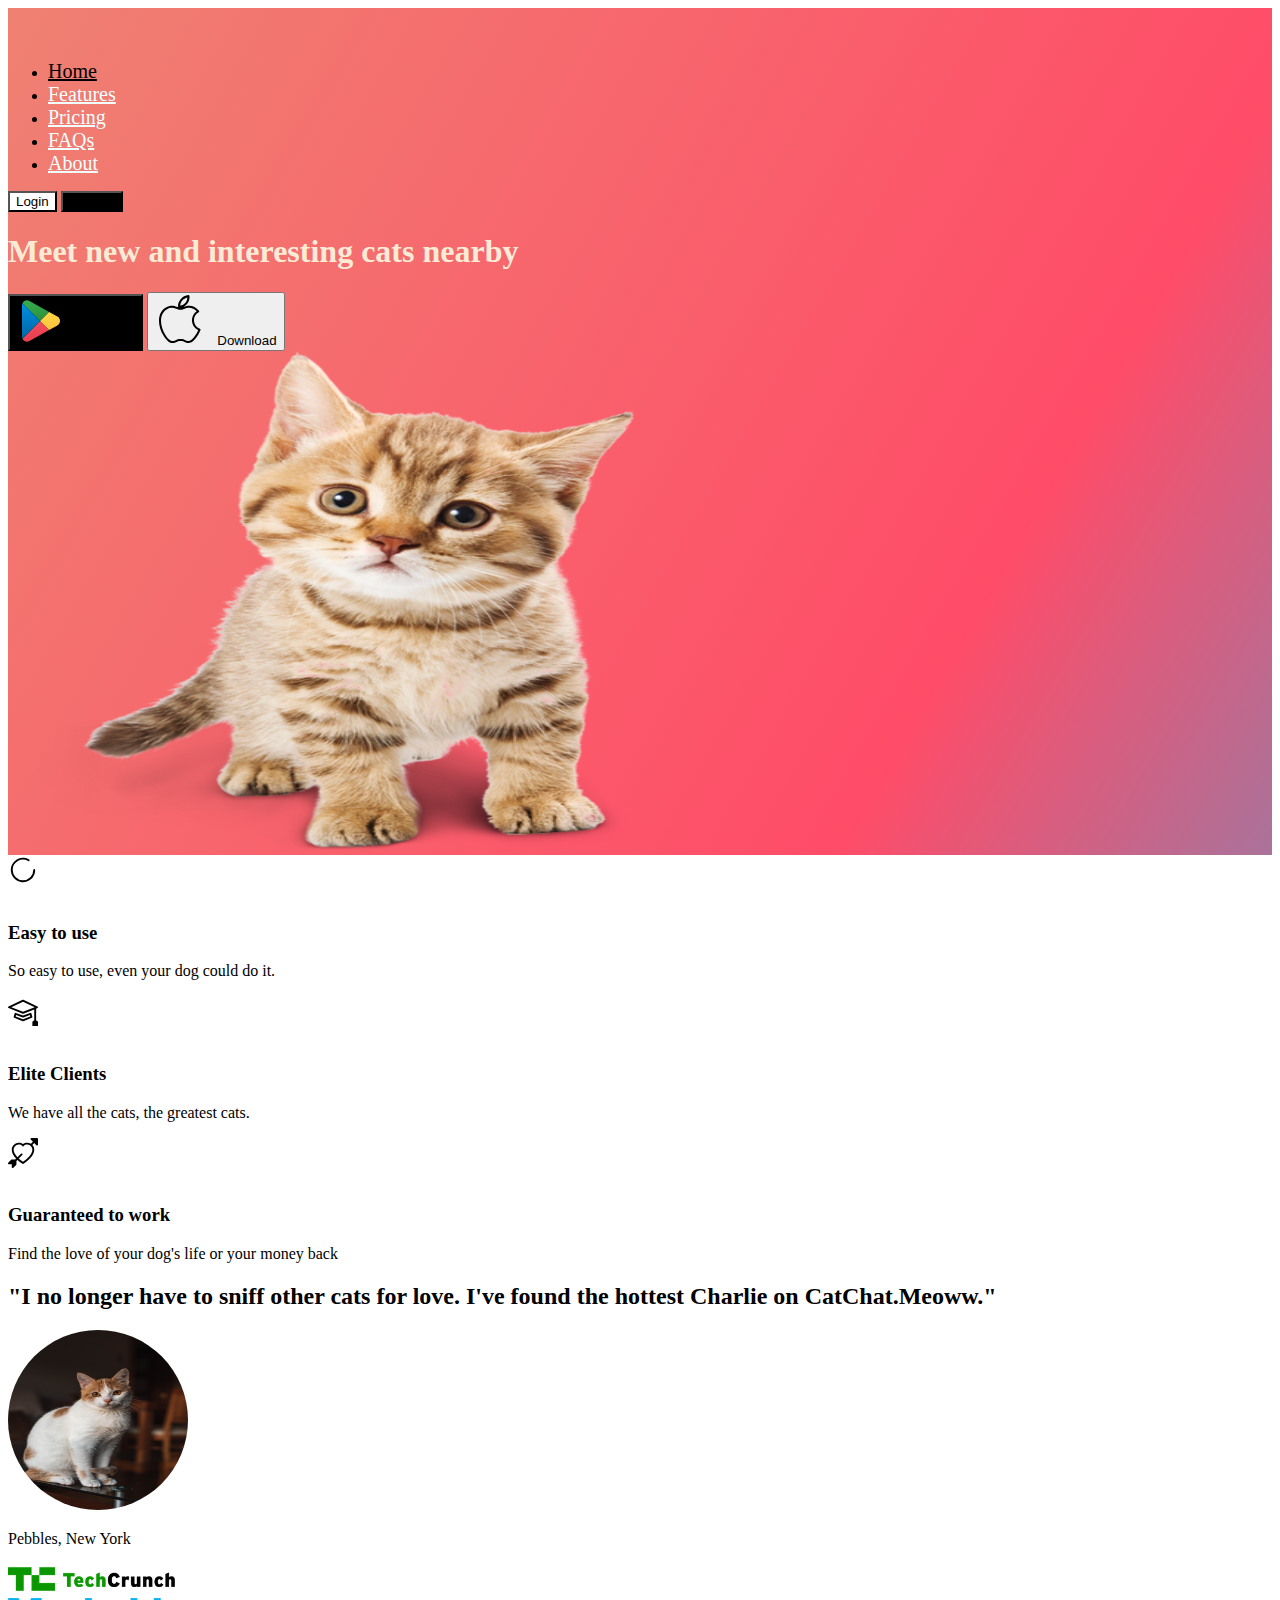
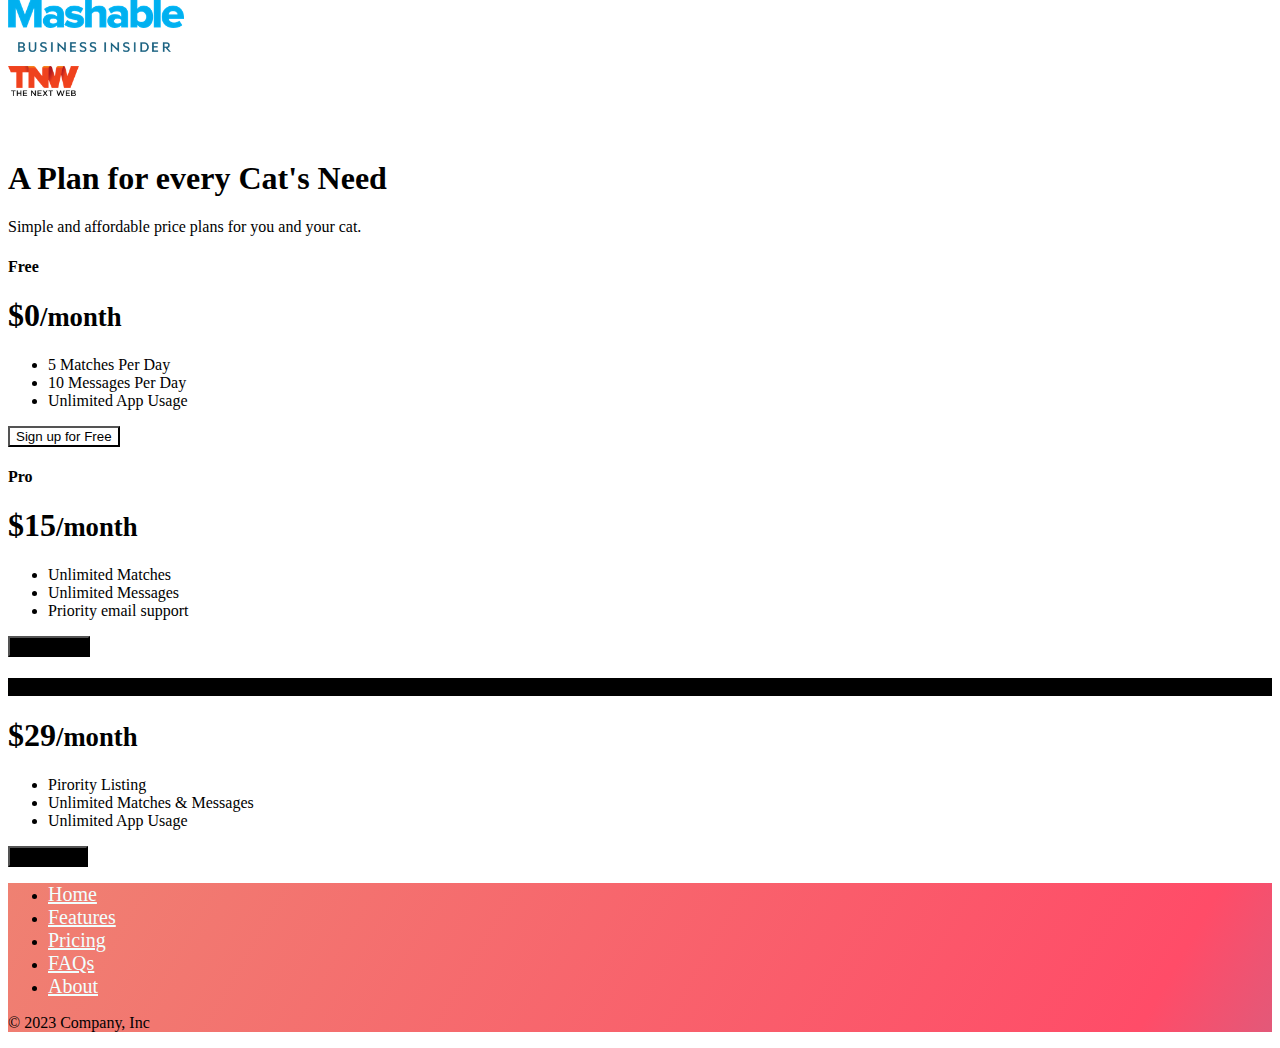
<file: index.html>
<!DOCTYPE html>
<html lang="en">

<head>
  <meta charset="UTF-8">
  <meta name="viewport" content="width=device-width, initial-scale=1.0">
  <title>CatChat</title>

  <link href="https://cdn.jsdelivr.net/npm/bootstrap@5.3.2/dist/css/bootstrap.min.css" rel="stylesheet" integrity="sha384-T3c6CoIi6uLrA9TneNEoa7RxnatzjcDSCmG1MXxSR1GAsXEV/Dwwykc2MPK8M2HN" crossorigin="anonymous">
  <link rel="stylesheet" href="style.css">
</head>

<body>

  
  <!-- Title -->
  <section id="title" class="gradient-background" >
    <div class="container">
      <header class="d-flex flex-wrap align-items-center justify-content-center justify-content-md-between py-3 mb-4 ">
        <div class="col-md-3 mb-2 mb-md-0">
          <a href="/" class="d-inline-flex link-body-emphasis text-decoration-none">
            <svg class="bi" width="40" height="32" role="img" aria-label="Bootstrap"><use xlink:href="#bootstrap"></use></svg>
          </a>
        </div>
  
        <ul class="nav col-12 col-md-auto mb-2 justify-content-center mb-md-0">
          <li><a href="#" class="nav-link px-2 link-secondary home">Home</a></li>
          <li><a href="#" class="nav-link px-2">Features</a></li>
          <li><a href="#" class="nav-link px-2">Pricing</a></li>
          <li><a href="#" class="nav-link px-2">FAQs</a></li>
          <li><a href="#" class="nav-link px-2">About</a></li>
        </ul>
  
        <div class="col-md-3 text-end">
          <button type="button" class="btn btn-outline-primary me-2">Login</button>
          <button type="button" class="btn btn-primary">Sign-up</button>
        </div>
      </header>
    </div>
  
  
    <div class="container col-xxl-8 px-4 py-5">
      <div class="row flex-lg-row align-items-center g-5 py-5">
        
        <div class="col-lg-6">
          <h1 class="display-5 fw-bold text-body-emphasis lh-1 mb-3 white-text">Meet new and interesting cats nearby</h1>
          
          <div class="d-grid gap-2 d-md-flex justify-content-md-start">
            <button type="button" class="btn btn-primary btn-lg px-4 me-md-2"><img src="./images/icons8-google-play-store.svg" class="play-store">Download</button>
            <button type="button" class="btn btn-outline-secondary btn-lg px-4"><img src="./images/icons8-apple-logo.svg" class="apple">Download</button>
          </div>

        </div>
        <div class="col-10 col-sm-8 col-lg-6">
          <img src="./images/cat-png-40358.png" class="d-block mx-lg-auto img-fluid" alt="Bootstrap Themes" width="700" height="500" loading="lazy">
        </div>
      </div>
    </div>
  </section>

  </section>
  <!-- Features -->
  <section id="features">
    <div class="container px-4 py-5" id="hanging-icons">
  
      <div class="row g-4 py-5 row-cols-1 row-cols-lg-3">
        <div class="col d-flex align-items-start">
          <div class="icon-square text-body-emphasis bg-body-secondary d-inline-flex align-items-center justify-content-center fs-4 flex-shrink-0 me-3">
            <svg xmlns="http://www.w3.org/2000/svg" height="30" fill="currentColor" class="bi bi-check2-circle"
              viewBox="0 0 16 16">
            <path
                d="M2.5 8a5.5 5.5 0 0 1 8.25-4.764.5.5 0 0 0 .5-.866A6.5 6.5 0 1 0 14.5 8a.5.5 0 0 0-1 0 5.5 5.5 0 1 1-11 0z" />
            path
                d="M15.354 3.354a.5.5 0 0 0-.708-.708L8 9.293 5.354 6.646a.5.5 0 1 0-.708.708l3 3a.5.5 0 0 0 .708 0l7-7z" />
</svg>
          </div>
          <div>
            <h3 class="fs-2 text-body-emphasis">Easy to use</h3>
            <p>So easy to use, even your dog could do it.</p>
          
          </div>
        </div>
        <div class="col d-flex align-items-start">
          <div class="icon-square text-body-emphasis bg-body-secondary d-inline-flex align-items-center justify-content-center fs-4 flex-shrink-0 me-3">
            <svg xmlns="http://www.w3.org/2000/svg" height="30" fill="currentColor" class="bi bi-mortarboard" viewBox="0 0 16 16">
              <path d="M8.211 2.047a.5.5 0 0 0-.422 0l-7.5 3.5a.5.5 0 0 0 .025.917l7.5 3a.5.5 0 0 0 .372 0L14 7.14V13a1 1 0 0 0-1 1v2h3v-2a1 1 0 0 0-1-1V6.739l.686-.275a.5.5 0 0 0 .025-.917l-7.5-3.5ZM8 8.46 1.758 5.965 8 3.052l6.242 2.913L8 8.46Z"/>
              <path d="M4.176 9.032a.5.5 0 0 0-.656.327l-.5 1.7a.5.5 0 0 0 .294.605l4.5 1.8a.5.5 0 0 0 .372 0l4.5-1.8a.5.5 0 0 0 .294-.605l-.5-1.7a.5.5 0 0 0-.656-.327L8 10.466 4.176 9.032Zm-.068 1.873.22-.748 3.496 1.311a.5.5 0 0 0 .352 0l3.496-1.311.22.748L8 12.46l-3.892-1.556Z"/>
            </svg>  
          </div>
          <div>
            <h3 class="fs-2 text-body-emphasis">Elite Clients</h3>
            <p>We have all the cats, the greatest cats.</p>
            
          </div>
        </div>
        <div class="col d-flex align-items-start">
          <div class="icon-square text-body-emphasis bg-body-secondary d-inline-flex align-items-center justify-content-center fs-4 flex-shrink-0 me-3">
            <svg xmlns="http://www.w3.org/2000/svg" height="30" fill="currentColor" class="bi bi-arrow-through-heart"
              viewBox="0 0 16 16">
            <path fill-rule="evenodd"
                d="M2.854 15.854A.5.5 0 0 1 2 15.5V14H.5a.5.5 0 0 1-.354-.854l1.5-1.5A.5.5 0 0 1 2 11.5h1.793l.53-.53c-.771-.802-1.328-1.58-1.704-2.32-.798-1.575-.775-2.996-.213-4.092C3.426 2.565 6.18 1.809 8 3.233c1.25-.98 2.944-.928 4.212-.152L13.292 2 12.147.854A.5.5 0 0 1 12.5 0h3a.5.5 0 0 1 .5.5v3a.5.5 0 0 1-.854.354L14 2.707l-1.006 1.006c.236.248.44.531.6.845.562 1.096.585 2.517-.213 4.092-.793 1.563-2.395 3.288-5.105 5.08L8 13.912l-.276-.182a21.86 21.86 0 0 1-2.685-2.062l-.539.54V14a.5.5 0 0 1-.146.354l-1.5 1.5Zm2.893-4.894A20.419 20.419 0 0 0 8 12.71c2.456-1.666 3.827-3.207 4.489-4.512.679-1.34.607-2.42.215-3.185-.817-1.595-3.087-2.054-4.346-.761L8 4.62l-.358-.368c-1.259-1.293-3.53-.834-4.346.761-.392.766-.464 1.845.215 3.185.323.636.815 1.33 1.519 2.065l1.866-1.867a.5.5 0 1 1 .708.708L5.747 10.96Z" />
            </svg>
          </div>
          <div>
            <h3 class="fs-2 text-body-emphasis">Guaranteed to work</h3>
            <p>Find the love of your dog's life or your money back</p>
          </div>
        </div>
      </div>
    </div>

  </section>
  <!-- Testimonial -->
  <section id="testimonial">
    <div class="p-5 text-center bg-body-tertiary">
      <div class="container py-5">
        <h2 class="text-body-emphasis">"I no longer have to sniff other cats for love. I've found the hottest Charlie on
          CatChat.Meoww."</h2>
        <img class="profile-img mt-5" src="./images/juan-manuel-sanchez-egk9uKaoNng-unsplash.jpg" alt="dog image">
        <p class="col-lg-8 mx-auto lead mt-2">
          Pebbles, New York
        </p>
      </div>

      <div class="container">
        <div class="row">
          <div class="col-lg-3 col-sm-12">
            <img src="./images/techcrunch.png" alt="techcrunch" height="30">
          </div>
          <div class="col-lg-3 col-sm-12">
            <img src="./images/mashable.png" alt="mashable" height="30">
          </div>
          <div class="col-lg-3 col-sm-12">
            <img src="./images/bizinsider.png" alt="bizinsider" height="30">
          </div>
          <div class="col-lg-3 col-sm-12">
            <img src="./images/tnw.png" alt="tnw" height="30">
          </div>
        </div>
      </div>
    </div>

  </section>
  <!-- Pricing -->
  <section id="pricing">
    <div class="container pricing">
      <div class="pricing-header p-3 pb-md-4 mx-auto text-center">
      <h1 class="display-4 fw-normal text-body-emphasis">A Plan for every Cat's Need</h1>
      <p class="fs-5 text-body-secondary">Simple and affordable price plans for you and your cat.</p>
    </div>

    <div class="row row-cols-1 row-cols-md-3 mb-3 text-center">
      <div class="col">
        <div class="card mb-4 rounded-3 shadow-sm">
          <div class="card-header py-3">
            <h4 class="my-0 fw-normal">Free</h4>
          </div>
          <div class="card-body">
            <h1 class="card-title pricing-card-title">$0<small class="text-body-secondary fw-light">/month</small></h1>
            <ul class="list-unstyled mt-3 mb-4">
              <li>5 Matches Per Day</li>
              <li>10 Messages Per Day</li>
              <li>Unlimited App Usage</li>
              
            </ul>
            <button type="button" class="w-100 btn btn-lg btn-outline-primary">Sign up for Free</button>
          </div>
        </div>
      </div>
      <div class="col">
        <div class="card mb-4 rounded-3 shadow-sm">
          <div class="card-header py-3">
            <h4 class="my-0 fw-normal">Pro</h4>
          </div>
          <div class="card-body">
            <h1 class="card-title pricing-card-title">$15<small class="text-body-secondary fw-light">/month</small></h1>
            <ul class="list-unstyled mt-3 mb-4">
              <li>Unlimited Matches</li>
              <li>Unlimited Messages</li>
              <li>Priority email support</li>
              
            </ul>
            <button type="button" class="w-100 btn btn-lg btn-primary">Get started</button>
          </div>
        </div>
      </div>
      <div class="col">
        <div class="card mb-4 rounded-3 shadow-sm border-primary">
          <div class="card-header py-3 text-bg-primary border-primary">
            <h4 class="my-0 fw-normal">Enterprise</h4>
          </div>
          <div class="card-body">
            <h1 class="card-title pricing-card-title">$29<small class="text-body-secondary fw-light">/month</small></h1>
            <ul class="list-unstyled mt-3 mb-4">
              <li>Pirority Listing</li>
              <li>Unlimited Matches & Messages</li>
              <li>Unlimited App Usage</li>
            
            </ul>
            <button type="button" class="w-100 btn btn-lg btn-primary">Contact us</button>
          </div>
        </div>
      </div>
    </div>
  </div>
  </section>
  <!-- Footer -->
  <section id="footer">

    <div class="container">
      <footer class="py-3 my-4">
        <ul class="nav justify-content-center pb-3 mb-3">
          <li class="nav-item"><a href="#" class="nav-link px-2 text-body-secondary">Home</a></li>
          <li class="nav-item"><a href="#" class="nav-link px-2 text-body-secondary">Features</a></li>
          <li class="nav-item"><a href="#" class="nav-link px-2 text-body-secondary">Pricing</a></li>
          <li class="nav-item"><a href="#" class="nav-link px-2 text-body-secondary">FAQs</a></li>
          <li class="nav-item"><a href="#" class="nav-link px-2 text-body-secondary">About</a></li>
        </ul>
        <p class="text-center text-body-secondary">© 2023 Company, Inc</p>
      </footer>
    </div>

  </section>

  <script src="https://cdn.jsdelivr.net/npm/bootstrap@5.3.2/dist/js/bootstrap.bundle.min.js" integrity="sha384-C6RzsynM9kWDrMNeT87bh95OGNyZPhcTNXj1NW7RuBCsyN/o0jlpcV8Qyq46cDfL" crossorigin="anonymous"></script>
</body>

</html>
</file>
<file: style.css>
.gradient-background {
  background: linear-gradient(300deg, #00bfff, #ff4c68, #ef8172);
  background-size: 150% 150%;
  animation: gradient-animation 18s ease infinite;
}

.play-store{
  margin-right: 12px;
}

.apple{
  margin-right: 12px;
}
@keyframes gradient-animation {
  0% {
    background-position: 0% 50%;
  }
  50% {
    background-position: 100% 50%;
  }
  100% {
    background-position: 0% 50%;
  }
}
.pricing{
  margin-top: 60px;
}
.icon-square {
  width: 3rem;
  height: 3rem;
  border-radius: 0.75rem;
}

.profile-img {
  height: 180px;
  width: 180px;
  border-radius: 50%;
}

.white-text{
  color: antiquewhite !important;
}

.btn-primary{
  background-color: black;
  border-color: black;

}

.btn-outline-primary{
  background-color: white;
  color:black;
  border-color: black;
}

.text-bg-primary{
  background-color: black !important;

}
.border-primary{
  border-color: black !important;
}

#footer{
  background: linear-gradient(300deg, #00bfff, #ff4c68, #ef8172);
  background-size: 180% 180%;
  animation: gradient-animation 18s ease infinite;

}

.my-4{
  margin-bottom: 0px !important;
}

.d-flex{
  margin: 0px !important;
  padding-bottom: 0px !important;
}

.nav-link{
  font-size: 20px;
  color: azure;
}

.link-secondary{
  color: black !important;
}
</file>
